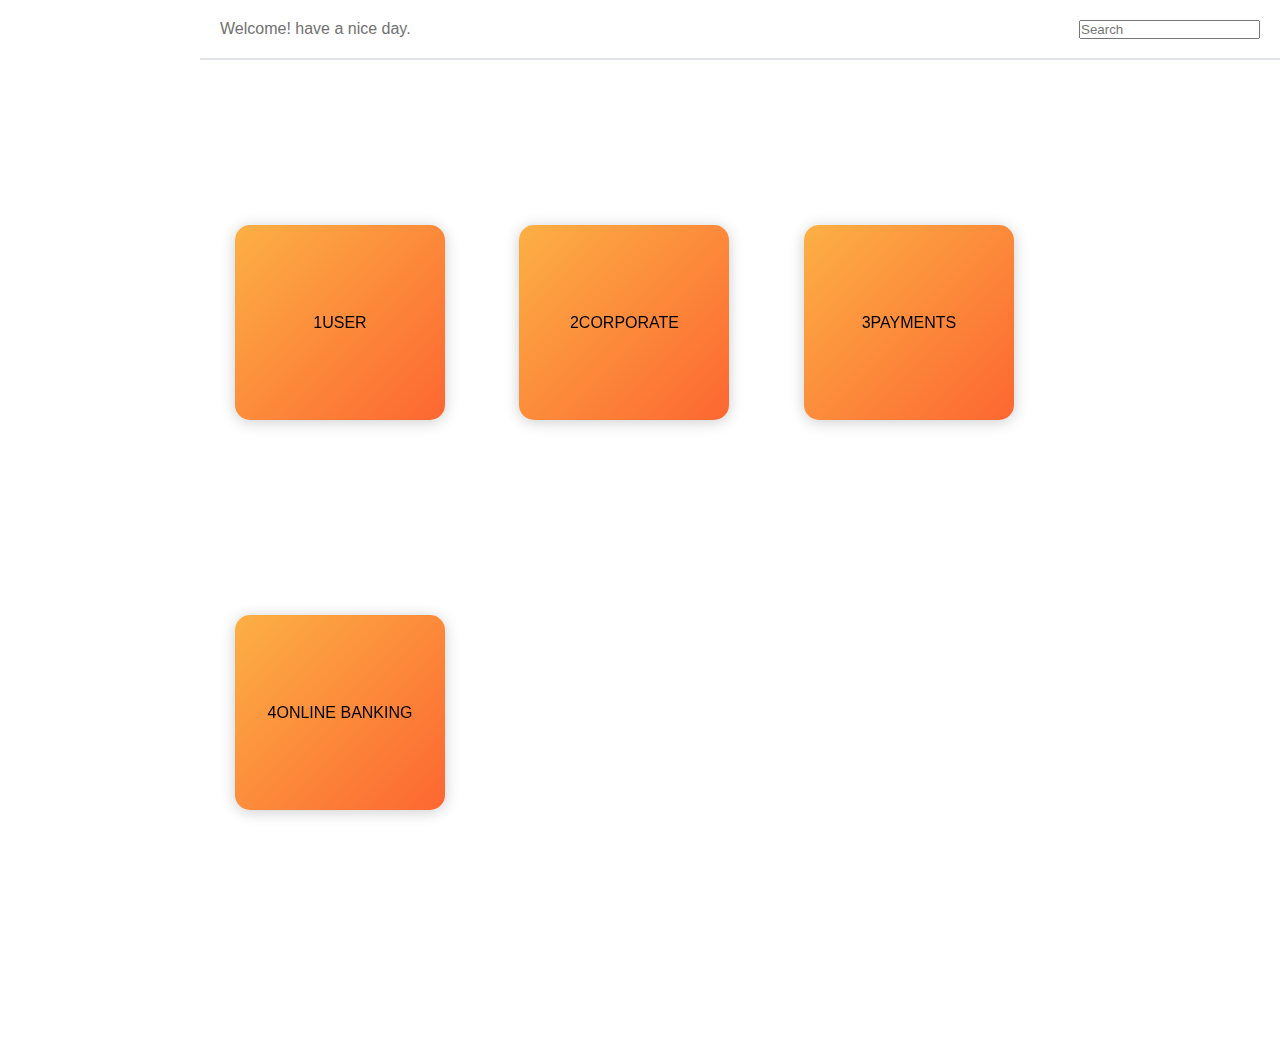
<file: index.html>
<!DOCTYPE html>
<html lang="en">
<head>
    <meta charset="UTF-8">
    <meta name="viewport" content="width=device-width, initial-scale=1.0">
    <link rel="stylesheet" href="/css/main.css">
    <title>Document</title>
</head>
<body>
    <div class="wrapper">
        <div class="main_content">
            <div class="header">Welcome! have a nice day.
                <div class="search">
                <i class="fa fa-search" aria-hidden="true"></i>  
                <input type="text" placeholder="Search"/>
                </div>
            </div>
            <div class="grid">
                <div class="cards">
                    <div class="front">
                    <div class="number"><span>1</span></div>
                    <div class="img"></div>
                    <div class="product-name"><span>USER</span></div>
                </div>
                    <div class="back">
                        <ul class="product-name">
                            <li class="product-name"><a class="active" href="new.html"><i class="fa fa-user-plus" aria-hidden="true"></i>Edit User</a></li>
                            <li class="product-name"><a class="active" href="new2.html"><i class="fa fa-info-circle" aria-hidden="true"></i>Info</a></li>
                        </ul>
                    </div>
                </div>
            </div>
            <div class="grid">
            <div class="cards">
                <div class="front">
                <div class="number"><span>2</span></div>
                <div class="img"></div>
                <div class="product-name"><span>CORPORATE</span></div>
            </div>
            <div class="back">
                <ul class="Product-name">
                    <li class="product-name"><a class="active" href="new3.html"><i class="fa fa-envelope" aria-hidden="true"></i>Accounts</a></li>
                </ul>
            </div>
            </div>
        </div>
            <div class="grid">
                <div class="cards">
                    <div class="front">
                    <div class="number"><span>3</span></div>
                    <div class="img"></div>
                    <div class="product-name"><span>PAYMENTS</span></div>
                    </div>
                    <div class="back">
                        <ul class="Product-name">
                            <li class="product-name"><a class="active" href="new4.html"><i class="fa fa-envelope" aria-hidden="true"></i>Utility Bills</a></li>
                        </ul>
                    </div>
                </div>
            </div>
            <div class="grid">
                <div class="cards">
                    <div class="front">
                    <div class="number"><span>4</span></div>
                    <div class="img"></div>
                    <div class="product-name"><span>ONLINE BANKING</span></div>
                    </div>
                    <div class="back">
                        <ul class="product-name">
                            <li class="product-name"><a class="active" href="new5.html"><i class="fa fa-envelope" aria-hidden="true"></i>Features</a></li>
                        </ul>
                    </div>
                </div>
            </div>
        </div>
    </div>
</body>
</html>
</file>
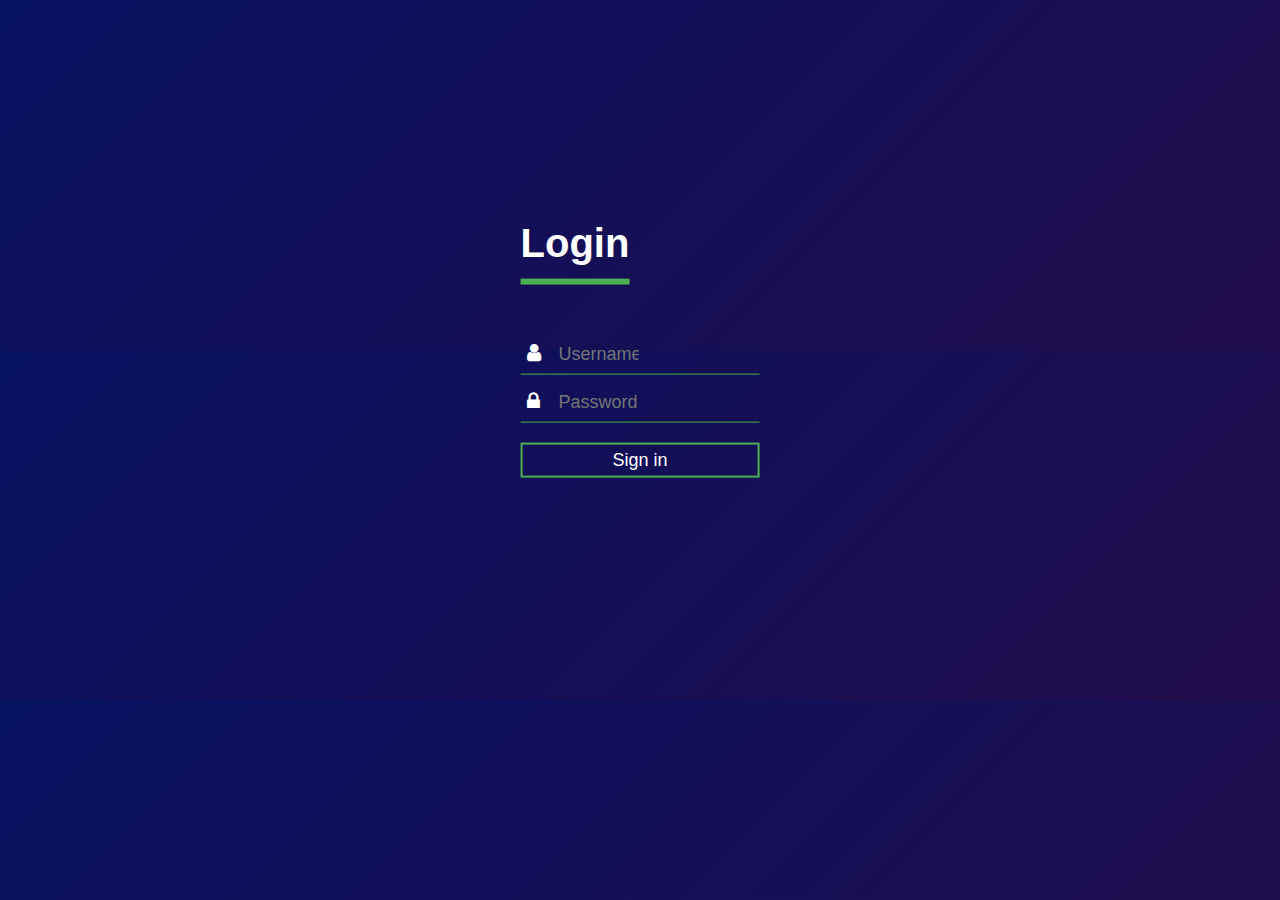
<file: new.html>
<!DOCTYPE html>
<html lang="en">
<head>
    <meta charset="UTF-8">
    <meta name="viewport" content="width=device-width, initial-scale=1.0">
    <link rel="stylesheet" href="/css/login.css">
    <title>Document</title>
</head>
<body>
    <header class="main-header">
        <nav class="main-header__nav">
            <ul class="main-header__item-list">
                <!--li class="main-header__item"><a class="active" href="/login-details">Cabin</a></li>
                <li class="main-header__item"><a href="/dash-board">Dashboard</a></li-->
            </ul>
        </nav>
    </header>


    <main>
        <form action="index.html" method="POST">
            <div class="login-box">
                <h1>Login</h1>
                <div class="textbox">
                    <i class="fa fa-user" aria-hidden="true"></i>
                    <input type="text" placeholder="Username" name="" value="">
                </div>
        
                <div class="textbox">
                    <i class="fa fa-lock" aria-hidden="true"></i>
                    <input type="password" placeholder="Password" name="" value="">
                </div>
        
                <input class="btn" type="submit" name="" value="Sign in">
        
            </div>
        </form>
    </main>
</body>
</html>
</file>
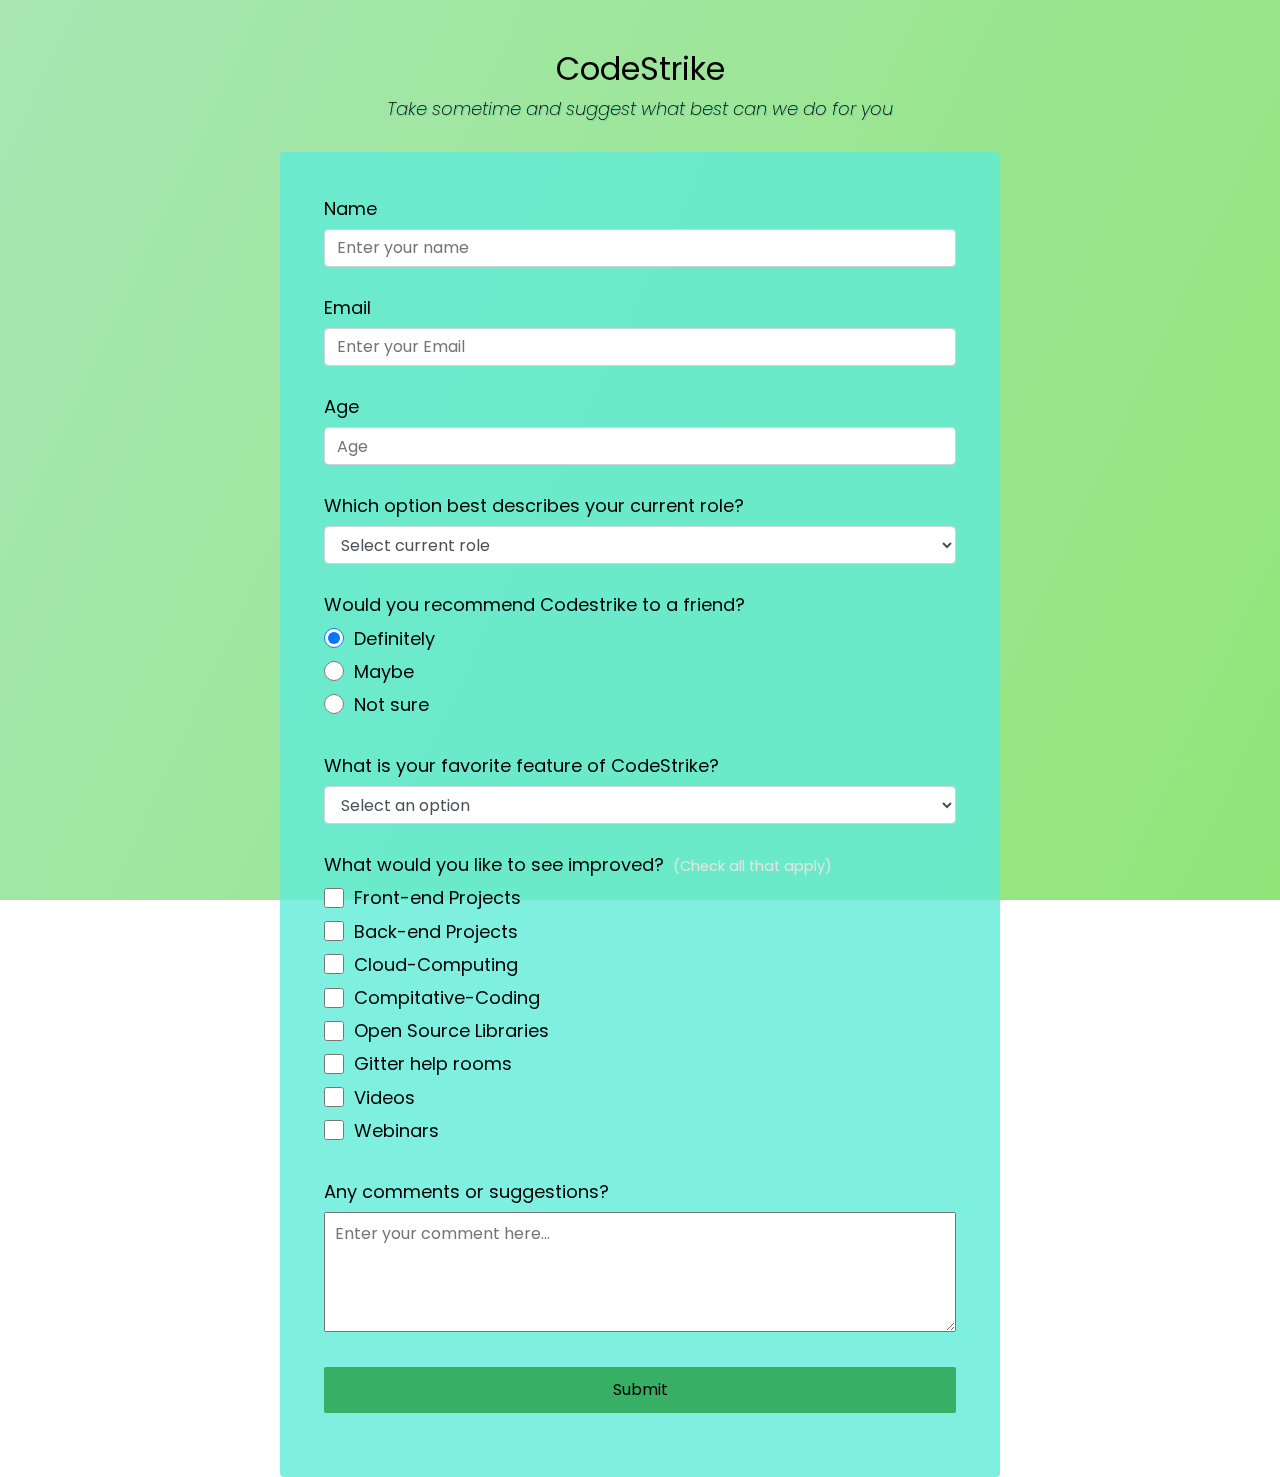
<file: new3.html>
<!DOCTYPE html>
<html lang="en">
<head>
    <meta charset="UTF-8">
    <meta name="viewport" content="width=device-width, initial-scale=1.0">
    <link rel="stylesheet" href="css/new3.css">
    <title>Document</title>
</head>
<body>
    <div class="container">
        <header class="header">
          <h1 id="title" class="text-center">CodeStrike</h1>
          <p id="description" class="description text-center">
            Take sometime and suggest what best can we do for you
          </p>
        </header>
        <form id="survey-form">
          <div class="form-group">
            <label id="name-label" for="name">Name</label>
            <input
              type="text"
              name="name"
              id="name"
              class="form-control"
              placeholder="Enter your name"
              required
            />
          </div>
          <div class="form-group">
            <label id="email-label" for="email">Email</label>
            <input
              type="email"
              name="email"
              id="email"
              class="form-control"
              placeholder="Enter your Email"
              required
            />
          </div>
          <div class="form-group">
            <label id="number-label" for="number"
              >Age<span class="clue"></span></label
            >
            <input
              type="number"
              name="age"
              id="number"
              min="10"
              max="99"
              class="form-control"
              placeholder="Age"
            />
          </div>
          <div class="form-group">
            <p>Which option best describes your current role?</p>
            <select id="dropdown" name="role" class="form-control" required>
              <option disabled selected value>Select current role</option>
              <option value="student">Student</option>
              <option value="job">Full Time Job</option>
              <option value="learner">Full Time Learner</option>
              <option value="preferNo">Intern</option>
              <option value="other">Other</option>
            </select>
          </div>
      
          <div class="form-group">
            <p>Would you recommend Codestrike to a friend?</p>
            <label>
              <input
                name="user-recommend"
                value="definitely"
                type="radio"
                class="input-radio"
                checked
              />Definitely</label
            >
            <label>
              <input
                name="user-recommend"
                value="maybe"
                type="radio"
                class="input-radio"
              />Maybe</label
            >
      
            <label
              ><input
                name="user-recommend"
                value="not-sure"
                type="radio"
                class="input-radio"
              />Not sure</label
            >
          </div>
      
          <div class="form-group">
            <p>
              What is your favorite feature of CodeStrike?
            </p>
            <select id="most-like" name="mostLike" class="form-control" required>
              <option disabled selected value>Select an option</option>
              <option value="challenges">Real Life Projects</option>
              <option value="projects">Lab-Explanation</option>
              <option value="community">Tech-Support</option>
              <option value="openSource">Assesment</option>
            </select>
          </div>
      
          <div class="form-group">
            <p>
              What would you like to see improved?
              <span class="clue">(Check all that apply)</span>
            </p>
      
            <label
              ><input
                name="prefer"
                value="front-end-projects"
                type="checkbox"
                class="input-checkbox"
              />Front-end Projects</label
            >
            <label>
              <input
                name="prefer"
                value="back-end-projects"
                type="checkbox"
                class="input-checkbox"
              />Back-end Projects</label
            >
            <label
              ><input
                name="prefer"
                value="data-visualization"
                type="checkbox"
                class="input-checkbox"
              />Cloud-Computing</label
            >
            <label
              ><input
                name="prefer"
                value="challenges"
                type="checkbox"
                class="input-checkbox"
              />Compitative-Coding</label
            >
            <label
              ><input
                name="prefer"
                value="open-source-community"
                type="checkbox"
                class="input-checkbox"
              />Open Source Libraries</label
            >
            <label
              ><input
                name="prefer"
                value="gitter-help-rooms"
                type="checkbox"
                class="input-checkbox"
              />Gitter help rooms</label
            >
            <label
              ><input
                name="prefer"
                value="videos"
                type="checkbox"
                class="input-checkbox"
              />Videos</label
            >
            <label
              ><input
                name="prefer"
                value="city-meetups"
                type="checkbox"
                class="input-checkbox"
              />Webinars</label
            >
          </div>
      
          <div class="form-group">
            <p>Any comments or suggestions?</p>
            <textarea
              id="comments"
              class="input-textarea"
              name="comment"
              placeholder="Enter your comment here..."
            ></textarea>
          </div>
      
          <div class="form-group">
            <button type="submit" id="submit" class="submit-button">
              Submit
            </button>
          </div>
        </form>
      </div>
      
</body>
</html>
</file>
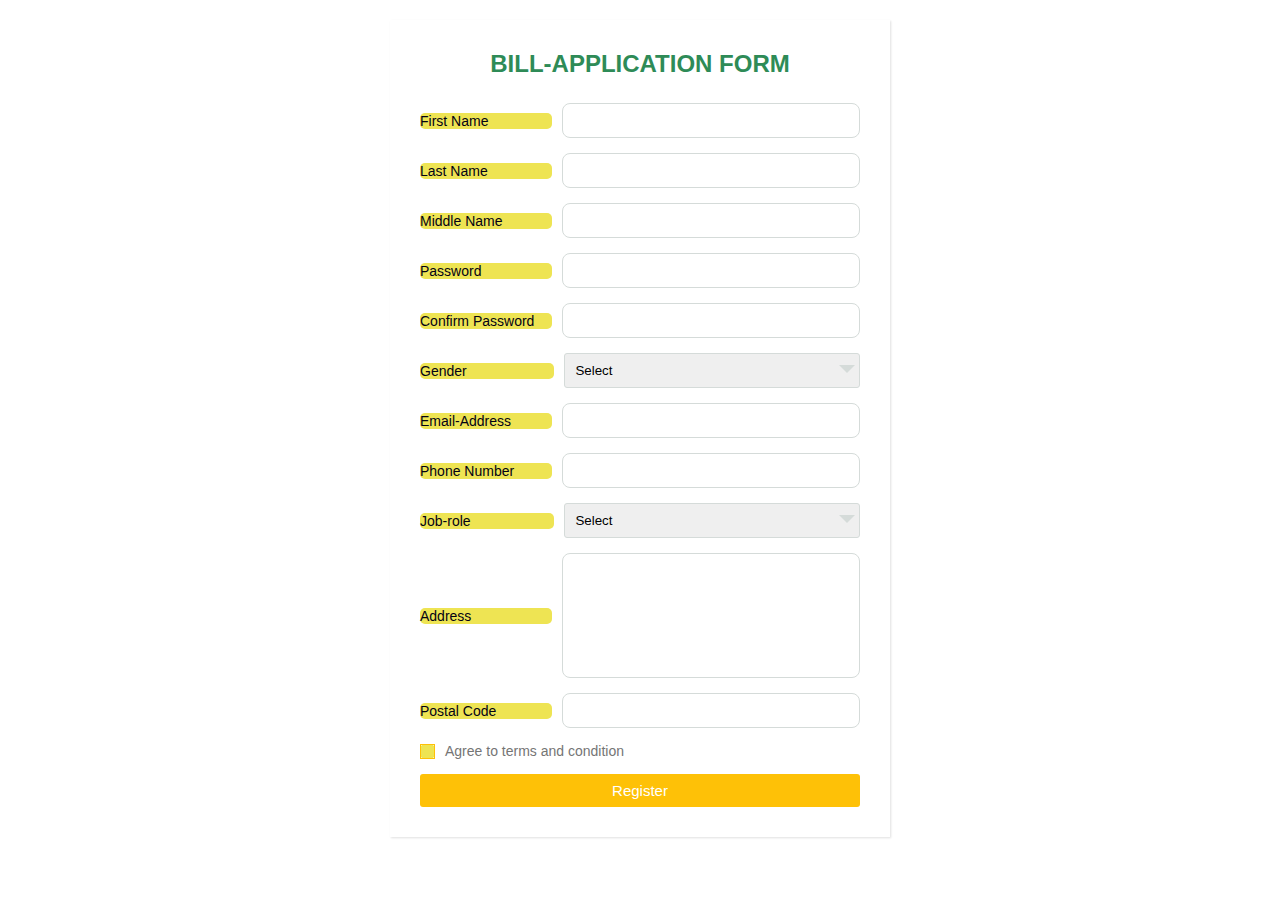
<file: new4.html>
<!DOCTYPE html>
<html lang="en">
<head>
    <meta charset="UTF-8">
    <meta name="viewport" content="width=device-width, initial-scale=1.0">
    <title>Document</title>
    <link rel="stylesheet" href="/css/new4.css">
</head>
<body>
    <main>
        <form action="/users" method="POST">
            <div class="wrap">
                <div class="title">
                    Bill-Application Form
                </div>
                <div class="form">
                    <div class="input_field">
                        <label>First Name</label>
                        <input type="text" class="input">
                    </div>
                    <div class="input_field">
                        <label>Last Name</label>
                        <input type="text" class="input">
                    </div>
                    <div class="input_field">
                        <label>Middle Name</label>
                        <input type="text" class="input">
                    </div>
                    <div class="input_field">
                        <label>Password</label>
                        <input type="password" class="input">
                    </div>
                    <div class="input_field">
                        <label>Confirm Password</label>
                        <input type="password" class="input">
                    </div>
                    <div class="input_field">
                        <label>Gender</label>
                        <div class="custom_select">
                            <select>
                                <option value=''>Select</option>
                                <option value="male">Male</option>
                                <option value="female">Female</option>
                            </select>
                        </div>
                    </div>
                    <div class="input_field">
                        <label>Email-Address</label>
                        <input type="text" class="input">
                    </div>
                    <div class="input_field">
                        <label>Phone Number</label>
                        <input type="text" class="input">
                    </div>
                    <div class="input_field">
                        <label>Job-role</label>
                        <div class="custom_select">
                            <select>
                                <option value=''>Select</option>
                                <option value="male">Human Resource</option>
                                <option value="female">Web-Developer</option>
                                <option value="male">Finance</option>
                                <option value="female">Data-Scientist</option>
                                <option value="male">Cloud Computing</option>
                                <option value="female">QA</option>
                            </select>
                        </div>
                    </div>
                    <div class="input_field">
                        <label>Address</label>
                        <textarea class="textarea"></textarea>
                    </div>
                    <div class="input_field">
                        <label>Postal Code</label>
                        <input type="text" class="input">
                    </div>
                    <div class="input_field term">
                        <label class="check">
                            <input type="checkbox">
                            <span class="checkmark"></span>
                        </label>
                        <p>Agree to terms and condition</p>
                    </div>
                    <div class="input_field">
                        <input type="submit" value="Register" class="button">
                    </div>
                </div>
            </div>
        </form>
    </main>
</body>
</html>
</file>
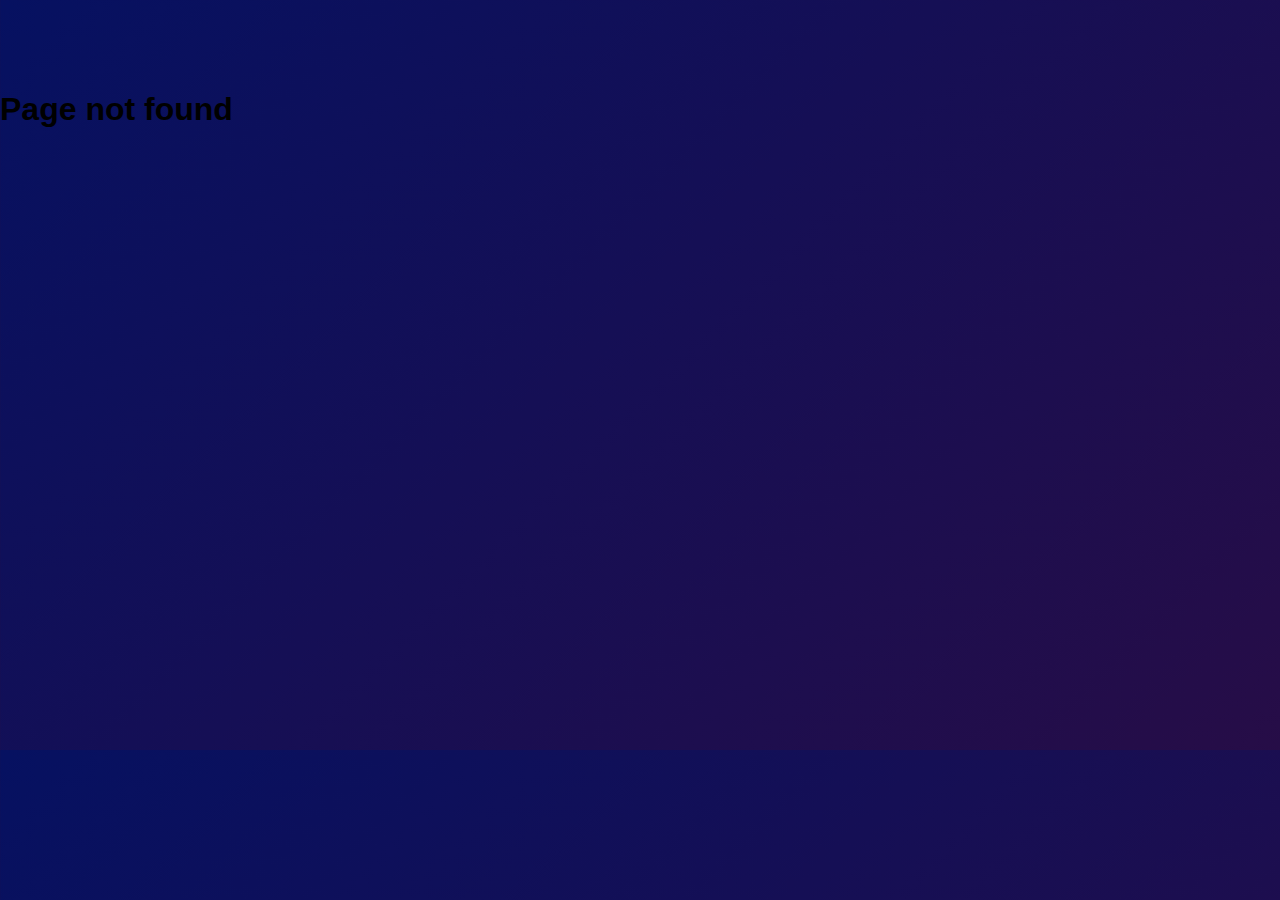
<file: new5.html>
<!DOCTYPE html>
<html lang="en">
<head>
    <meta charset="UTF-8">
    <meta name="viewport" content="width=device-width, initial-scale=1.0">
    <title><%= pageTitle %></title>
    <link rel="stylesheet" href="/css/login.css">
</head>
<body>
    <header class="main-header">
        <nav class="main-header__nav">
            <ul class="main-header__item-list">
                
            </ul>
        </nav>
    </header>
    <h1>Page not found</h1>
</body>
</html>
</file>
<file: css/main.css>
* {
    margin: 0;
    padding: 0;
    box-sizing: border-box;
    list-style: none;
    text-decoration: none;
    font-family: sans-serif;
}

.wrapper{
    display: flex;
    position: relative;
}

.wrapper .main_content{
    width: 100%;
    margin-left: 200px;
}

.wrapper .main_content .header{
    padding: 20px;
    background: #ffff;
    color: #717171;
    border-bottom: 2px solid #e0e4e8;
}

.wrapper .main_content .search{
    float: right;
}

.wrapper .main_content .grid{
    display: -webkit-box;
    display: inline-flex;
    flex-wrap: wrap;
    -webkit-box-pack: justify;
    justify-content: space-between;
    padding-left: 35px;
    padding-right: 35px;
    padding-top: 150px;
}

.cards{
    position: relative;
    transform-style: preserve-3d;
    transition: all 1s ease;
}

.cards:hover{
    transform: rotateY(180deg)
}

.wrapper .main_content .grid .cards .front{
    position: relative;
    display: -webkit-box;
    display: flex;
    -webkit-box-orient: horizontal;
    -webkit-box-direction: normal;
    flex-direction: row;
    -webkit-box-pack: center;
    justify-content: center;
    -webkit-box-align: center;
    align-items: center;
    border-radius: 15px;
    width: 210px;
    height: 195px;
    margin: 15px 0 30px;
    box-shadow: 0 2px 15px 0px rgba(0,0,0,0.2);
    background: linear-gradient(-45deg, #833ab4, #fd1d1d, #fcb045);
    background-size: 400% 400%;
    position: relative;
    animation: change 10s ease-in-out infinite;
    backface-visibility: hidden;
}

@keyframes change{
    0%{
        background-position: 0 50%;
    }
    50%{
        background-position: 100% 50%;
    }
    100%{
        background-position: 0 50%;
    }
}

.wrapper .main_content .grid .cards .back{
    position: absolute;
    display: -webkit-box;
    display: flex;
    -webkit-box-orient: horizontal;
    -webkit-box-direction: normal;
    flex-direction: row;
    -webkit-box-pack: center;
    justify-content: center;
    -webkit-box-align: center;
    align-items: center;
    border-radius: 15px;
    width: 210px;
    height: 195px;
    margin: 15px 0 30px;
    box-shadow: 0 2px 15px 0px rgba(0,0,0,0.2);
    background: linear-gradient(-45deg, #833ab4, #fd1d1d, #fcb045);
    background-size: 400% 400%;
    position: absolute;
    animation: change 10s ease-in-out infinite;
    backface-visibility: hidden;
    color: #333;
    transform: rotateY(180deg);
}

.wrapper .main_content .grid .cards .back ul li{
    padding: 15px;
    border-bottom: 1px solid rgba(0,0,0,0.05);
    border-top: 1px solid rgba(225,225,225,0.05);
    border-radius: 5px;
}

.wrapper .main_content .grid .cards .back ul li a .fas{
    width: 25px;
}

.wrapper .main_content .grid .cards .back ul li:hover{
    background: wheat;

}
</file>
<file: css/new4.css>
*{
    margin: 0;
    box-sizing: border-box;
    font-family: sans-serif;
    list-style: none;
}

body{
    height: 100%;
}

.wrap{
    max-width: 500px;
    width: 100%;
    background-image: url(https://images.unsplash.com/photo-1554224154-22dec7ec8818?ixid=MnwxMjA3fDB8MHxzZWFyY2h8MzB8fGZpbmFuY2V8ZW58MHx8MHx8&ixlib=rb-1.2.1&auto=format&fit=crop&w=400&q=60);
    margin: 20px auto;
    padding: 30px;
    box-shadow: 1px 1px 2px rgba(0, 0, 0, 0.125);
}

.wrap .title{
    font-size: 24px;
    font-weight: 700;
    margin-bottom: 25px;
    color: seagreen;
    text-transform: uppercase;
    text-align: center;
}

.wrap .form{
    width: 100%;
}

.wrap .form .input_field{
    margin-bottom: 15px;
    display: flex;
    align-items: center;
}

.wrap .form .input_field label{
    width: 200px;
    color: rgb(4, 2, 19);
    background-color: rgb(238, 228, 83);
    border-radius: 5px;
    margin-right: 10px;
    font-size: 14px;
}

.wrap .form .input_field .input,
.wrap .form .input_field .textarea{
    width: 100%;
    outline: none;
    border: 1px solid #d5dbd9;
    font-size: 15px;
    padding: 8px 10px;
    border-radius: 8px;
    transition: all 0.3s ease;
}

.wrap .form .input_field .textarea{
    resize: none;
    height: 125px;
}

.wrap .form .input_field .custom_select{
    position: relative;
    width: 100%;
    height: 35px;
}

.wrap .form .input_field .custom_select select{
    -webkit-appearance: none;
    appearance: none;
    border: 1px solid #d5dbd9;
    width: 100%;
    height: 100%;
    padding: 8px 10px;
    border-radius: 3px;
    outline: none;
}

.wrap .form .input_field .custom_select:before{
    content: "";
    position: absolute;
    top: 12px;
    right: 5px;
    border: 8px solid;
    border-color: #d5dbd9 transparent transparent transparent;
    pointer-events: none;
}

.wrap .form .input_field .input:focus,
.wrap .form .input_field .textarea:focus,
.wrap .form .input_field select:focus{
    border: 1px solid #2007fe;
}

.wrap .form .input_field p{
    font-size: 14px;
    color: #757575;
}

.wrap .form .input_field .check{
    width: 15px;
    height: 15px;
    position: relative;
    display: block;
    cursor: pointer;
}

.wrap .form .input_field .check input[type="checkbox"]{
    position: absolute;
    top: 0;
    left: 0;
    opacity: 0;
}

.wrap .form .input_field .check .checkmark{
    width: 15px;
    height: 15px;
    border: 1px solid #fec107;
    display: block;
    position: relative;
}

.wrap .form .input_field .check .checkmark:before{
    content: "";
    position: absolute;
    top: 1px;
    left: 2px;
    width: 5px;
    height: 2px;
    border: 2p solid;
    border-color: transparent transparent #fff #fff;
    transform: rotate(-45deg);
    display: none;
}

.wrap .form .input_field .check input[type="checkbox"]:checked ~ .checkmark{
    background: #fec107;
}

.wrap .form .input_field .check input[type="checkbox"]:checked ~ .checkmark:before{
    display: block;
}

.wrap .form .input_field .button{
    width: 100%;
    padding: 8px 10px;
    font-size: 15px;
    border: 0;
    background: #fec107;
    color: #fff;
    cursor: pointer;
    border-radius: 3px;
    outline: none;
}

.wrap .form .input_field:last-child{
    margin-bottom: 0;
}

.wrap .form .input_field .button:hover{
    background: #ffd658;
}

@media (max-width: 420px){
    .wrap .form .input_field{
        flex-direction: column;
        align-items: flex-start;
    }
    .wrap .form .input_field lable{
        margin-bottom: 5px;
    }
    .wrap .form .input_field.term{
        flex-direction: row;
    }
}

/*.sidebar{
    position: fixed;
    width: 200px;
    height: 100px;
    background: #6495ed;
    height: 100%;
}

.sidebar h2{
    color: red;
    text-transform: uppercase;
    text-align: center;
    margin-bottom: 30px;
    padding: 15px;
}*/
</file>
<file: css/login.css>
@import "https://stackpath.bootstrapcdn.com/font-awesome/4.6.3/css/font-awesome.min.css";

body{
    margin: 0;
    padding: 0;
    font-family: sans-serif;
    background: linear-gradient(-45deg, #780206, #061161);
    background-size: 500% 500%;
    position: relative;
    animation: convert 10s ease-in-out infinite;
}

@keyframes convert{
    0%{
        background-position: 0 50%;
    }
    50%{
        background-position: 100% 50%;
    }
    100%{
        background-position: 0 50%;
    }
}

.login-box{
    width: 250;
    position: absolute;
    top: 50%;
    left: 50%;
    transform: translate(-50%,-50%);
    color: white;
    padding-top: 600px;
}

.login-box h1{
    float: left;
    font-size: 40px;
    border-bottom: 6px solid #4caf50;
    margin-bottom: 50px;
    padding: 13px 0
}

.textbox{
    width: 100%;
    overflow: hidden;
    font-size: 20px;
    padding: 8px 0;
    margin: 8px 0;
    border-bottom: 1px solid #4caf50;
}

.textbox i{
    width: 26px;
    float: left;
    text-align: center;
}

.textbox input{
    border: none;
    outline: none;
    background: none;
    color: white;
    font-size: 18px;
    width: 80px;
    float: left;
    margin: 0 10px;
}

.btn{
    width: 100%;
    background: none;
    border: 2px solid #4caf50;
    color: white;
    padding: 5px;
    font-size: 18px;
    cursor: pointer;
    margin: 12px 0;
}

.main-header{
    width: 80;
    height: 50px;
    background-image: url(https://wallpaperaccess.com/full/340434.png);
    padding: 10px;
}

/*@keyframes head{
    0%{
        background-position: 0 50%;
    }
    50%{
        background-position: 100% 50%;
    }
    100%{
        background-position: 0 50%;
    }
}*/

.main-header_nav{
    height: 100%;
    display: flex;
    align-items: center;
}

.main-header__item-list{
    list-style: none;
    margin: 0;
    padding: 0;
    display: flex;
}

.main-header__item {
    margin: 0 1rem;
    padding: 0;
}

.main-header__item a {
    text-decoration: none;
    color: white;
}

.main-header__item a:hover,
.main-header__item a:active,
.main-header__item a.active {
  color: #ffeb3b;
}
</file>
<file: css/new3.css>
@import url('https://fonts.googleapis.com/css?family=Poppins:200i,400&display=swap');

:root {
  --color-white: #000000;
  --color-darkblue: #34c0c5;
  --color-darkblue-alpha: rgba(95, 235, 216, 0.8);
  --color-green: #37af65;
}

*,
*::before,
*::after {
  box-sizing: border-box;
}

body {
  font-family: 'Poppins', sans-serif;
  font-size: 1rem;
  font-weight: 400;
  line-height: 1.4;
  color: var(--color-white);
  margin: 0;
}

/* mobile friendly alternative to using background-attachment: fixed */
body::before {
  content: '';
  position: fixed;
  top: 0;
  left: 0;
  height: 100%;
  width: 100%;
  z-index: -1;
  background: var(--color-darkblue);
  background-image: linear-gradient(
      115deg,
      rgba(196, 240, 175, 0.8),
      rgba(185, 245, 89, 0.7)
    ),
    url(https://images.unsplash.com/photo-1589859509530-1bef96699d28?ixid=MnwxMjA3fDB8MHxzZWFyY2h8MzF8fGNvZGluZyUyMHNldHVwfGVufDB8fDB8fA%3D%3D&ixlib=rb-1.2.1&auto=format&fit=crop&w=400&q=60);
  background-size: cover;
  background-repeat: no-repeat;
  background-position: center;
}

h1 {
  font-weight: 400;
  line-height: 1.2;
}

p {
  font-size: 1.125rem;
}

h1,
p {
  margin-top: 0;
  margin-bottom: 0.5rem;
}

label {
  display: flex;
  align-items: center;
  font-size: 1.125rem;
  margin-bottom: 0.5rem;
}

input,
button,
select,
textarea {
  margin: 0;
  font-family: inherit;
  font-size: inherit;
  line-height: inherit;
}

button {
  border: none;
}

.container {
  width: 100%;
  margin: 3.125rem auto 0 auto;
}

@media (min-width: 576px) {
  .container {
    max-width: 540px;
  }
}

@media (min-width: 768px) {
  .container {
    max-width: 720px;
  }
}

.header {
  padding: 0 0.625rem;
  margin-bottom: 1.875rem;
}

.description {
  font-style: italic;
  font-weight: 200;
  text-shadow: 1px 1px 1px rgba(6, 179, 185, 0.4);
}

.clue {
  margin-left: 0.25rem;
  font-size: 0.9rem;
  color: #e4e4e4;
}

.text-center {
  text-align: center;
}

/* form */

form {
  background: var(--color-darkblue-alpha);
  padding: 2.5rem 0.625rem;
  border-radius: 0.25rem;
}

@media (min-width: 480px) {
  form {
    padding: 2.5rem;
  }
}

.form-group {
  margin: 0 auto 1.25rem auto;
  padding: 0.25rem;
}

.form-control {
  display: block;
  width: 100%;
  height: 2.375rem;
  padding: 0.375rem 0.75rem;
  color: #495057;
  background-color: #fff;
  background-clip: padding-box;
  border: 1px solid #ced4da;
  border-radius: 0.25rem;
  transition: border-color 0.15s ease-in-out, box-shadow 0.15s ease-in-out;
}

.form-control:focus {
  border-color: #80bdff;
  outline: 0;
  box-shadow: 0 0 0 0.2rem rgba(0, 123, 255, 0.25);
}

.input-radio,
.input-checkbox {
  display: inline-block;
  margin-right: 0.625rem;
  min-height: 1.25rem;
  min-width: 1.25rem;
}

.input-textarea {
  min-height: 120px;
  width: 100%;
  padding: 0.625rem;
  resize: vertical;
}

.submit-button {
  display: block;
  width: 100%;
  padding: 0.75rem;
  background: var(--color-green);
  color: inherit;
  border-radius: 2px;
  cursor: pointer;
}
</file>
